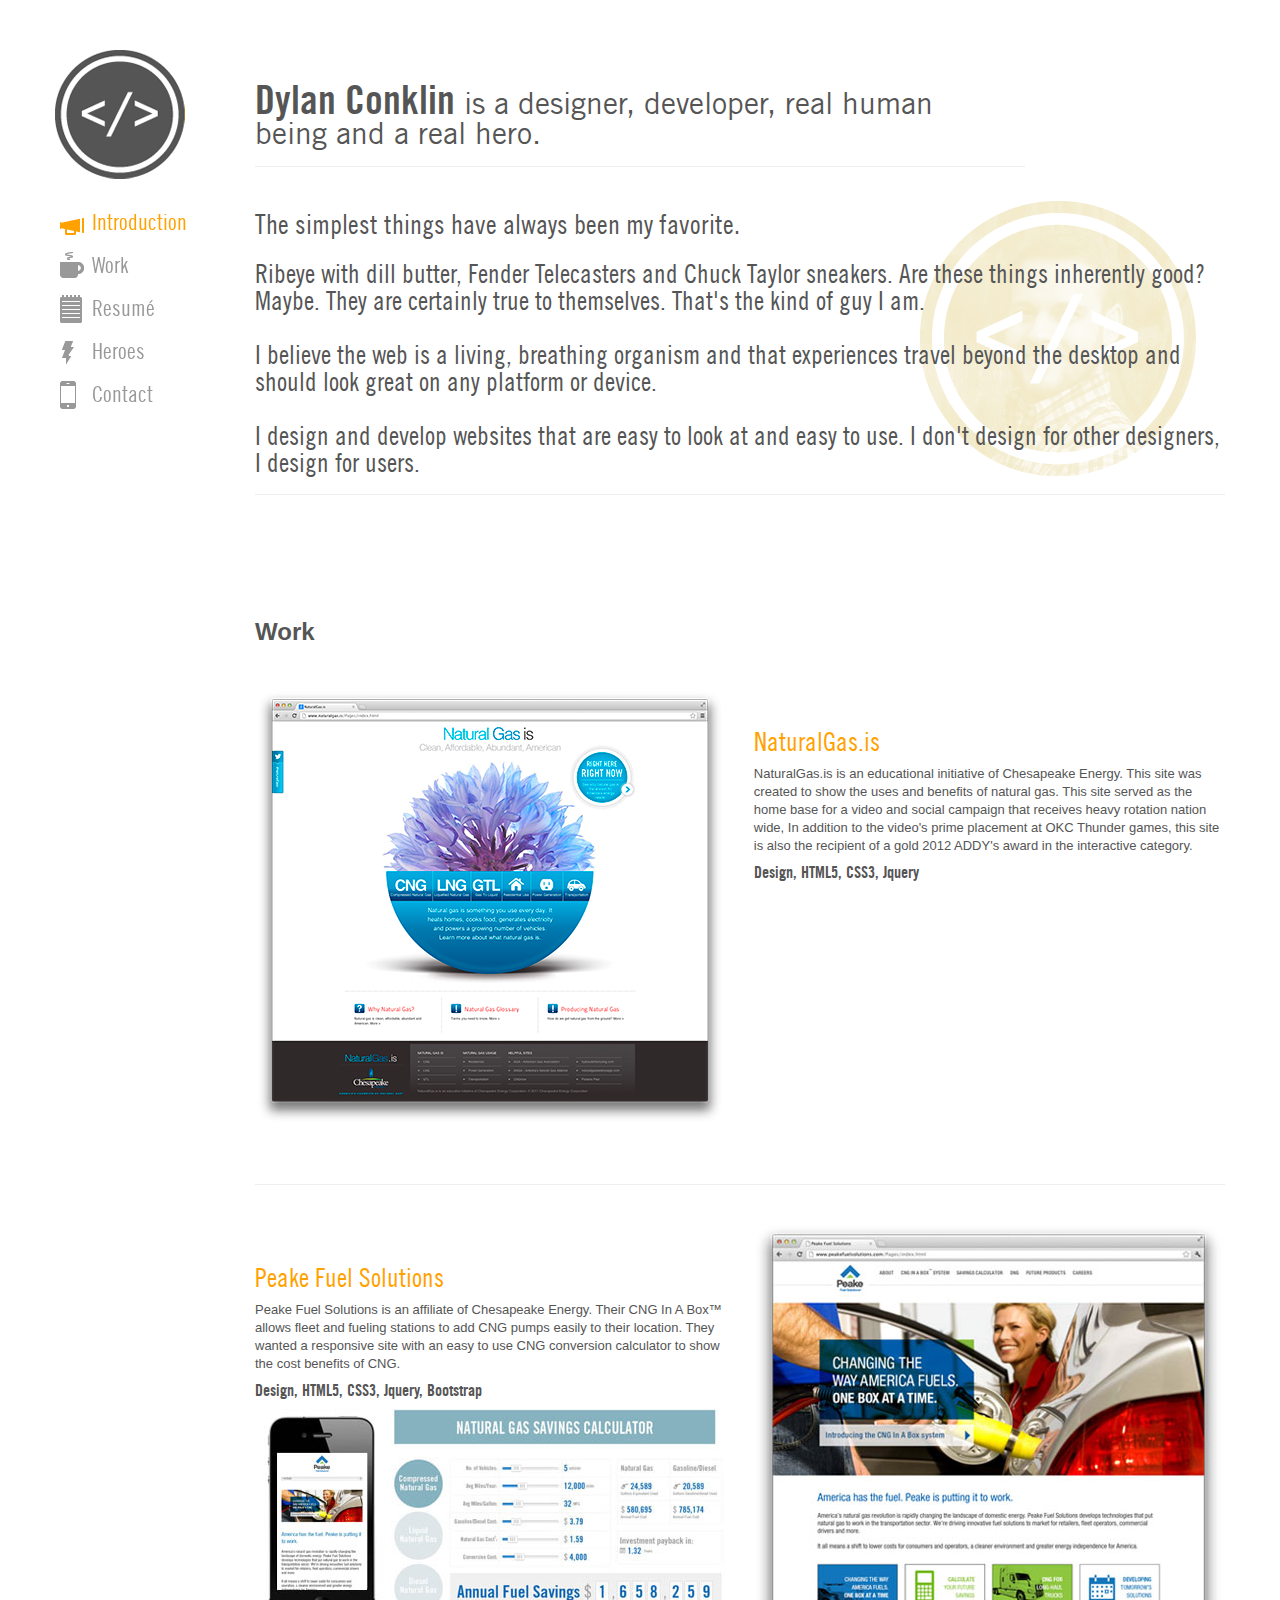
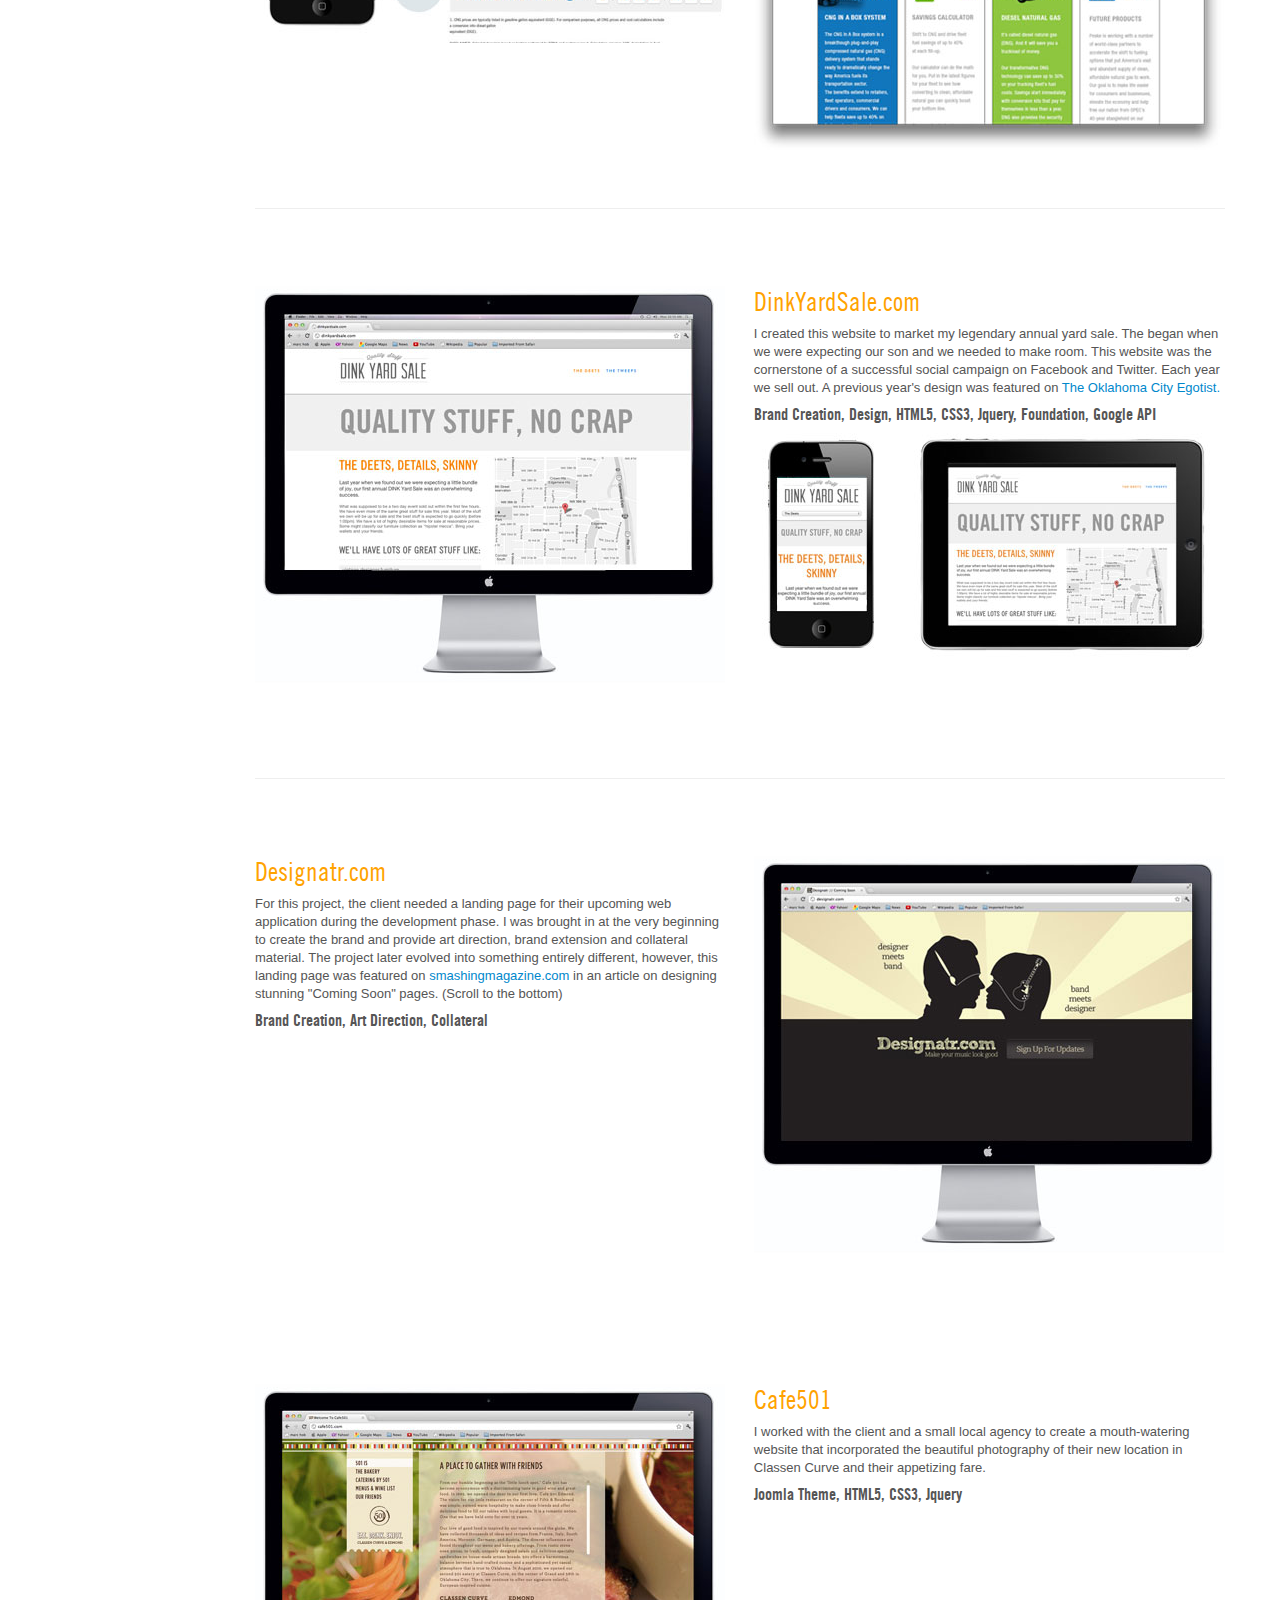
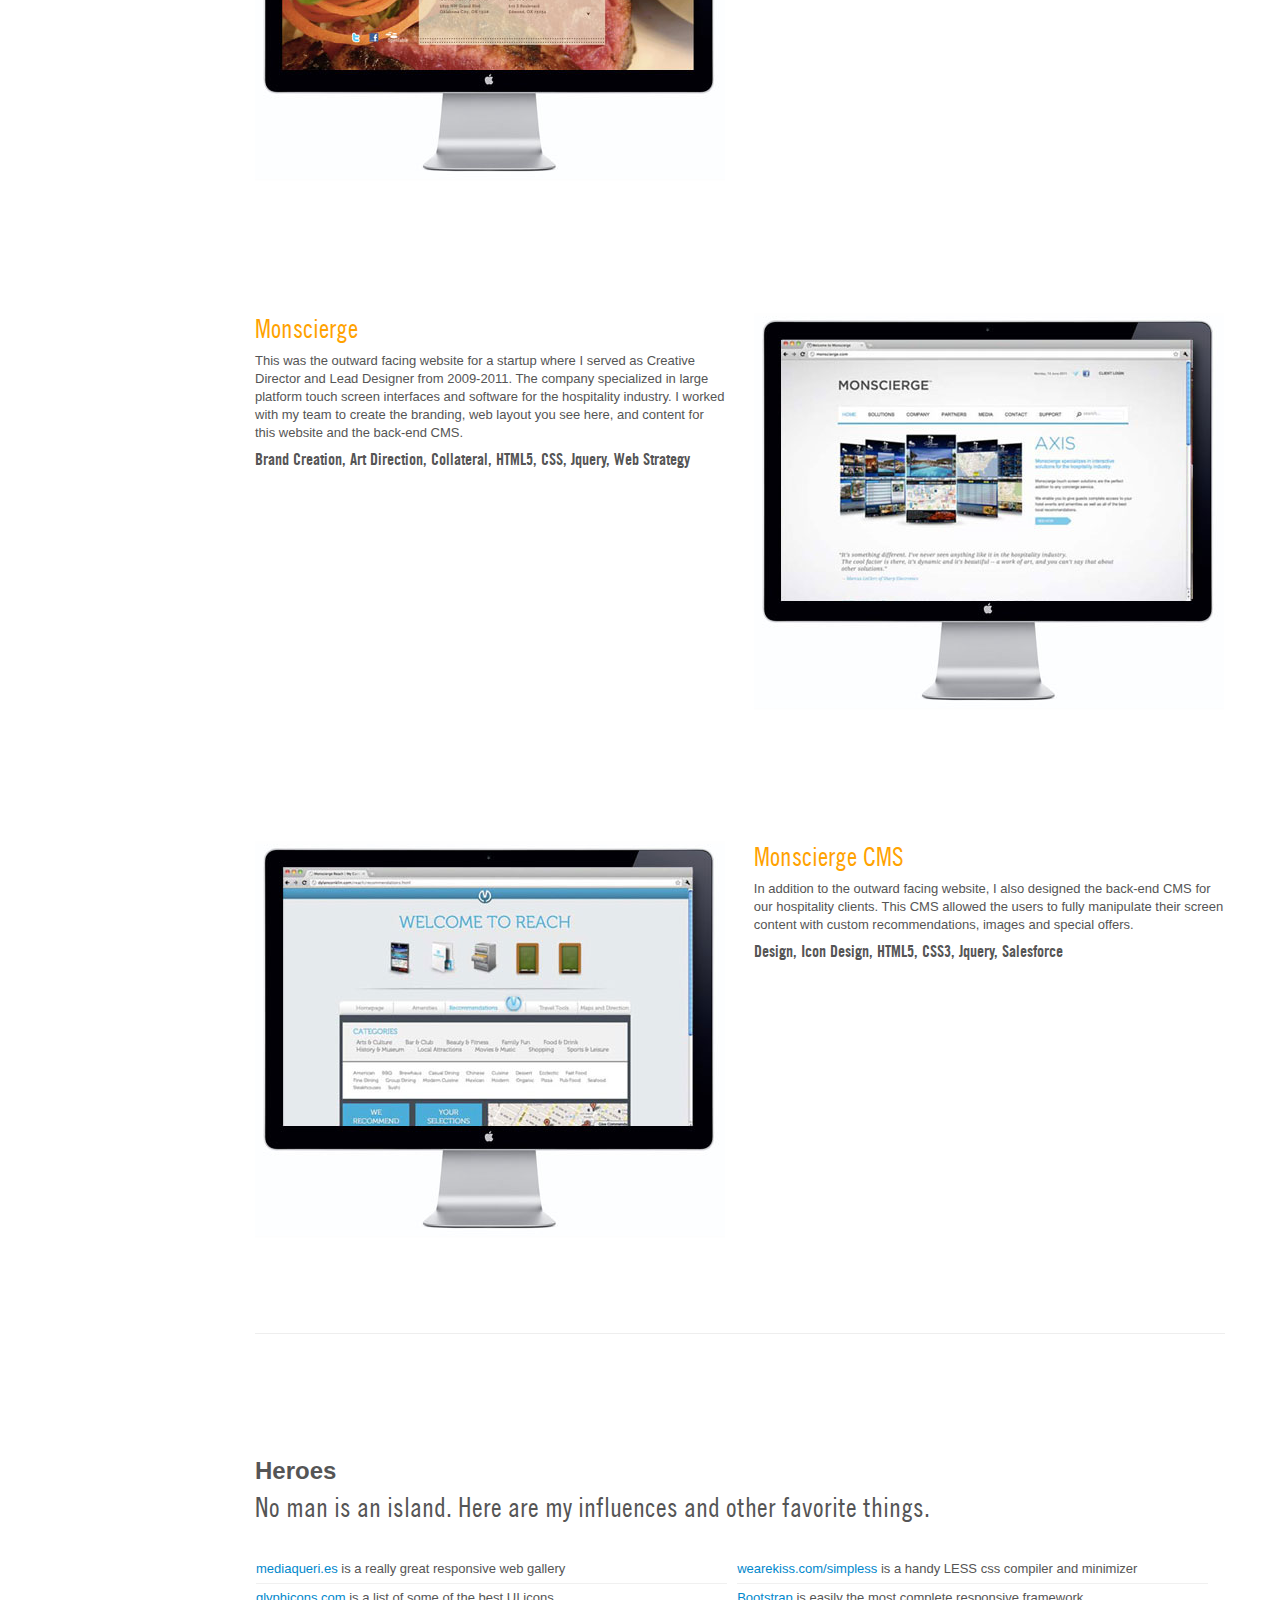
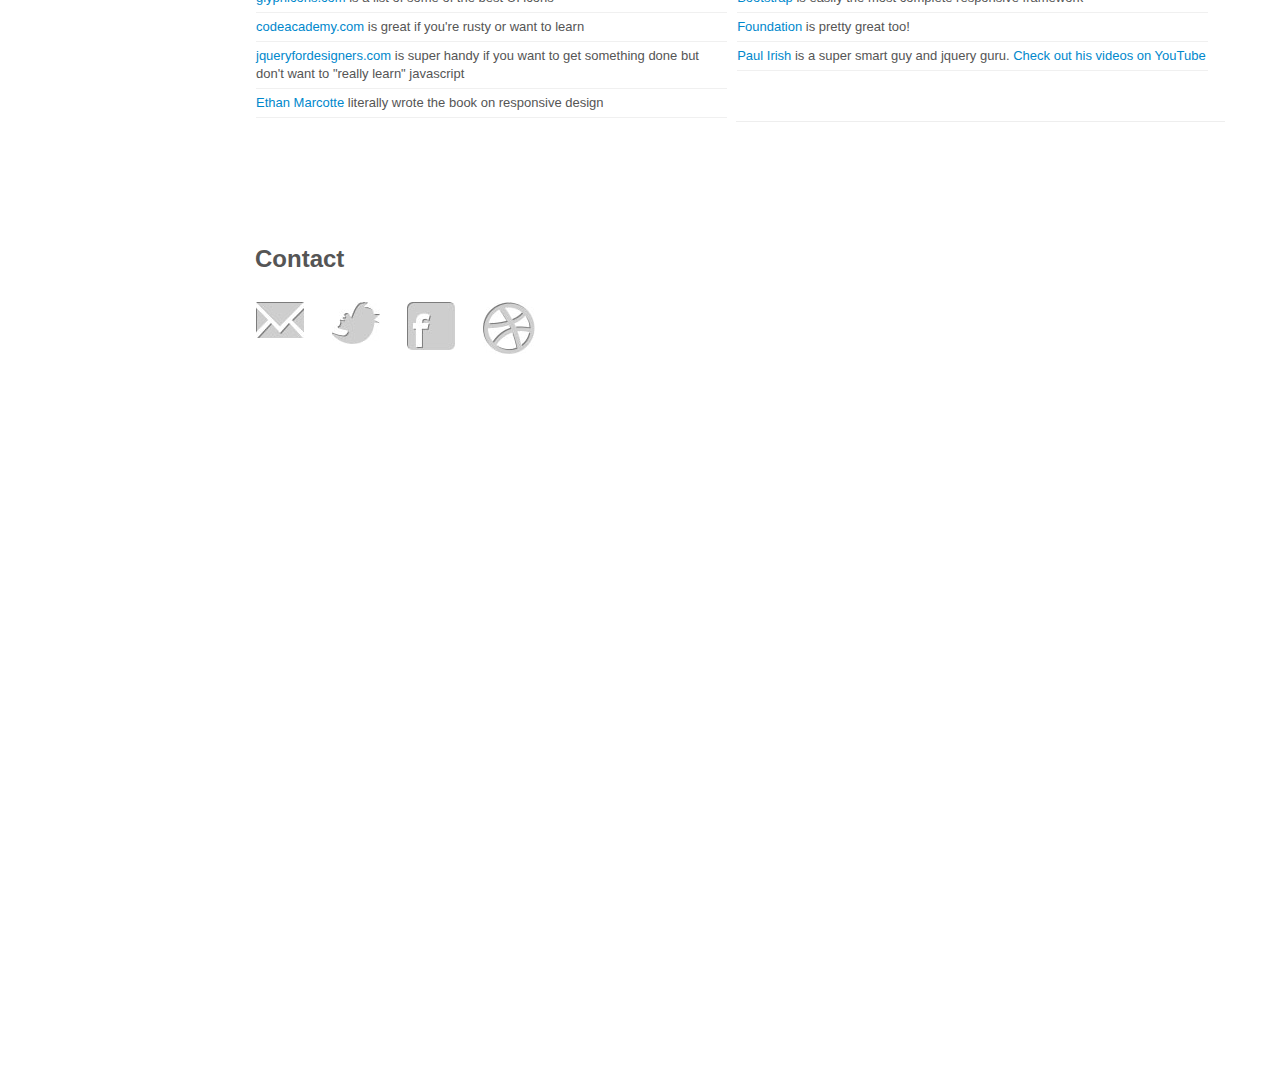
<file: index.html>
<html>
<head>
	<title>< Dylan Conklin /></title>
	<meta name="viewport" content="width=device-width, initial-scale=1.0">
	<!-- HTML5 shim, for IE6-8 support of HTML5 elements -->
	<!--[if lt IE 9]>
      	<script src="http://html5shim.googlecode.com/svn/trunk/html5.js"></script>
    <![endif]-->
    <link href="css/bootstrap.css" rel="stylesheet">
    <link href="css/bootstrap-responsive.css" rel="stylesheet">
    <link href="css/docs.css" rel="stylesheet">
    <link href="css/prettyify.css" rel="stylesheet">
</head>

<body data-spy="scroll">

<!-- header container
     ================================================== -->
<header class="container"> 
		<div id="header" class="row">
		<div class="mark span2">
			<h1 id="logo"><a href="#">logo</a></h1>
			<nav>
				<ul id="navigation">
					<li><a class="selected" href="#introduction"><i class="icon-introduction"></i>Introduction</a></li>
					<li><a href="#work"><i class="icon-work"></i>Work</a></li>
					<li><a href="img/dylanconklin_resume.pdf" target="_blank"><i class="icon-resume"></i>Resum&#233;</a></li>
					<!--<li><a href="#accolades"><i class="icon-accolades"></i>Merits</a></li>-->
					<li><a href="#heroes"><i class="icon-heroes"></i>Heroes</a></li>
					<li class="last"><a href="#contact"><i class="icon-contact"></i>Contact</a></li>
				</ul>
			</nav>
		</div>
	</div>
		<div class="row">
			<div class="span8 offset2">
				<h1><span class="masthead">Dylan Conklin</span> is a designer, developer, real human being and a real hero.</h1>
				<hr>
			</div>
		</div>
	</div>
</header>

<!-- end header container -->

<!-- main container
     ================================================== -->
<div id="main" class="container">
	<div class="row">
		<div class="span10 offset2">
			<section id="introduction">
				<h2>The simplest things have always been my favorite.</h2><br />
				
				<h3>Ribeye with dill butter, Fender Telecasters and Chuck Taylor sneakers. Are these things inherently good? Maybe. They are certainly true to themselves. That's the kind of guy I am.<br /><br />
					
					I believe the web is a living, breathing organism and that experiences travel beyond the desktop and should look great on any platform or device.<br /><br />
					
					I design and develop websites that are easy to look at and easy to use. I don't design for other designers, I design for users.</h3>
			</section>
			<hr>
		</div>
	</div>
	
	<div class="row">
		<div class="span10 offset2">
			<section id="work">
				<h1>Work</h1>
				<ul id="projects">
					<li id="naturalgas">
						<!-- image -->
						<div class="image">
							<img src="img/naturalgas.jpg" alt="">
						</div>
						<!-- .image -->	
								
						<!-- info -->
						<div class="info">
							<h3><a href="http://naturalgas.is">NaturalGas.is</a></h3>
							<p>NaturalGas.is is an educational initiative of Chesapeake Energy. This site was created to show the uses and benefits of natural gas. This site served as the home base for a video and social campaign that receives heavy rotation nation wide, In addition to the video's prime placement at OKC Thunder games, this site is also the recipient of a gold  2012 ADDY's award in the interactive category.</p>
							<p><span class="used">Design, HTML5, CSS3, Jquery</span></p>
						</div>
						<!-- .info -->
						
						<div class="clearfix"></div>
					</li>
					<hr>
					<li id="peake">
						<!-- image -->
						<div class="image">
							<img src="img/peake.jpg" alt="">
						</div>
						<!-- .image -->
				
						<!-- info -->
						<div class="info">
							<h3>Peake Fuel Solutions</h3>
							<p>Peake Fuel Solutions is an affiliate of Chesapeake Energy. Their CNG In A Box&trade; allows fleet and fueling stations to add CNG pumps easily to their location. They wanted a responsive site with an easy to use CNG conversion calculator to show the cost benefits of CNG.</p>
							<p><span class="used">Design, HTML5, CSS3, Jquery, Bootstrap</span></p>
						</div>
						<div class="sub-images left">
							<img src="img/peake2.jpg" />
						</div>
						<!-- .info -->
				
						<div class="clearfix"></div>
					</li>
					<hr>
		
					
					<li id="dink">
						<!-- image -->
						<div class="image">
							<img src="img/dink.jpg" alt="">
						</div>
						<!-- .image -->	
								
						<!-- info -->
						<div class="info">
							<h3><a href="http://dinkyardsale.com">DinkYardSale.com</a></h3>
							<p>I created this website to market my legendary annual yard sale. The began when we were expecting our son and we needed to make room. This website was the cornerstone of a successful social campaign on Facebook and Twitter. Each year we sell out. A previous year's design was featured on <a href="http://www.theokcegotist.com/news/local/2011/july/26/even-yards-sales-are-designed-well-okc">The Oklahoma City Egotist.</a></p>
							<p><span class="used">Brand Creation, Design, HTML5, CSS3, Jquery, Foundation, Google API</span></p>
						</div>
						<div class="sub-images right">
							<img src="img/dink2.jpg" />
						</div>
						<!-- .info -->
						
						<div class="clearfix"></div>
					</li>
					<hr>
					<li id="designatr">
						<!-- image -->
						<div class="image">
							<img src="img/designatr.jpg" alt="">
						</div>
						<!-- .image -->
				
						<!-- info -->
						<div class="info">
							<h3><a href="http://designatr.com">Designatr.com</a></h3>
							<p>For this project, the client needed a landing page for their upcoming web application during the development phase. I was brought in at the very beginning to create the brand and provide art direction, brand extension and collateral material. The project later evolved into something entirely different, however, this landing page was featured on <a href="http://www.smashingmagazine.com/2009/11/10/designing-coming-soon-pages/">smashingmagazine.com</a> in an article on designing stunning "Coming Soon" pages. (Scroll to the bottom)</p>
							<p><span class="used">Brand Creation, Art Direction, Collateral</span></p>
						</div>
						<!-- .info -->
				
						<div class="clearfix"></div>
					</li>
					
					<li id="cafe501">
						<!-- image -->
						<div class="image">
							<img src="img/cafe501.jpg" alt="">
						</div>
						<!-- .image -->	
								
						<!-- info -->
						<div class="info">
							<h3><a href="http://cafe501.com">Cafe501</a></h3>
							<p>I worked with the client and a small local agency to create a mouth-watering website that incorporated the beautiful photography of their new location in Classen Curve and their appetizing fare.</p>
							<p><span class="used">Joomla Theme, HTML5, CSS3, Jquery</span></p>
						</div>
						<!-- .info -->
						
						<div class="clearfix"></div>
					</li>
					
					<li id="monscierge">
						<!-- image -->
						<div class="image">
							<img src="img/monscierge.jpg" alt="">
						</div>
						<!-- .image -->
				
						<!-- info -->
						<div class="info">
							<h3><a href="http://monscierge.com">Monscierge</a></h3>
							<p>This was the outward facing website for a startup where I served as Creative Director and Lead Designer from 2009-2011. The company specialized in large platform touch screen interfaces and software for the hospitality industry. I worked with my team to create the branding, web layout you see here, and content for this website and the back-end CMS.</p>
							<p><span class="used">Brand Creation, Art Direction, Collateral, HTML5, CSS, Jquery, Web Strategy</span></p>
						</div>
						<!-- .info -->
				
						<div class="clearfix"></div>
					</li>
					
					<li id="monscierge2">
						<!-- image -->
						<div class="image">
							<img src="img/monscierge2.jpg" alt="">
						</div>
						<!-- .image -->	
								
						<!-- info -->
						<div class="info">
							<h3>Monscierge CMS</h3>
							<p>In addition to the outward facing website, I also designed the back-end CMS for our hospitality clients. This CMS allowed the users to fully manipulate their screen content with custom recommendations, images and special offers.</p>
							<p><span class="used">Design, Icon Design, HTML5, CSS3, Jquery, Salesforce</span></p>
						</div>
						<!-- .info -->
						
						<div class="clearfix"></div>
					</li>
					<hr>
				</ul>
				<div class="clear"></div>
			</section>
		</div>
	</div>
	
	<!--<div class="row">
		<div class="span10 offset2">
			<section id="resume">
				<h1>Resum&#233;</h1>
			</section>
			<hr>
		</div>
	</div>-->
	
	<!--<div class="row">
		<div class="span10 offset2">
			<section id="accolades">
				<h1>Merits</h1>
				<ul class="stack">
					<li><a href="http://naturalgas.is">NaturalGas.is was awarded a gold award in the 2012 ADDY's</li>
				</ul>
				<ul class="stack">
					<li>kfdjshgklsfdhug</li>
				</ul>
			</section>
			<hr>
		</div>
	</div>-->
	
	<div class="row">
		<div class="span10 offset2">
			<section id="heroes">
				<h1>Heroes</h1>
				<h2>No man is an island. Here are my influences and other favorite things.</h2>
				<ul class="stack">
					<li><a href="http://mediaqueri.es/" target="_blank">mediaqueri.es</a> is a really great responsive web gallery</li>
					<li><a href="http://glyphicons.com/" target="_blank">glyphicons.com</a> is a list of some of the best UI icons</li>
					<li><a href="http://www.codecademy.com/" target="_blank"> codeacademy.com</a> is great if you're rusty or want to learn</li>
					<li><a href="http://jqueryfordesigners.com/" target="_blank">jqueryfordesigners.com</a> is super handy if you want to get something done but don't want to "really learn" javascript</li>
					<li><a href="http://ethanmarcotte.com/" target="_blank">Ethan Marcotte</a> literally wrote the book on responsive design</li>
				</ul>
				<ul class="stack">
					<li><a href="http://wearekiss.com/simpless" target="_blank">wearekiss.com/simpless</a> is a handy LESS css compiler and minimizer</li>
					<li><a href="http://twitter.github.com/bootstrap/" target="_blank"> Bootstrap</a> is easily the most complete responsive framework</li>
					<li><a href="http://foundation.zurb.com/" target="_blank">Foundation</a> is pretty great too!</li>
					<li><a href="http://paulirish.com/" target="_blank">Paul Irish</a> is a super smart guy and jquery guru. <a href="http://www.youtube.com/user/paulirish?feature=results_main" target="_blank">Check out his videos on YouTube</a></li>
				</ul>
			</section>
			<hr>
		</div>
	</div>
	
	<div class="row">
		<div class="span10 offset2">
			<section id="contact">
				<h1>Contact</h1>
				<div id="email" class="social">
					<a href="mailto:dylan@dylanconklin.com">email</a>
				</div>
				<div id="twitter" class="social">
					<a href="http://twitter.com/zombie11">twitter</a>
				</div>
				<div id="facebook" class="social">
					<a href="http://www.facebook.com/dylan.conklin.520">facebook</a>
				</div>
				<div id="dribbble" class="social">
					<a href="http://dribbble.com/dylan-conklin">dribbble</a>
				</div>
			</section>
		</div>
	</div>
	
	<div class="row">
		<div class="span10 offset2">
			<section id="bottom"><!--empty--></section>
		</div>
	</div>
	
</div>

<!-- main container -->

<!-- Le javascript
    ================================================== -->
	<script src="js/bootstrap.js"></script>
	<script src="js/prettyify.js"></script>
	<script src="js/scrollspy.js"></script>
	<script src="js/plugins.js"></script>
	<script src="js/application.js"></script>
	
	<script src="js/libs/jquery-1.6.2.min.js"></script>
	<script src="js/jquery.viewport.js"></script>
	<script>

$(window).scroll(function () {
  var inview = '#' + $("#main section:in-viewport:first h1").parent().attr('id'),
      $link = $('nav a').filter('[hash=' + inview + ']');

  if ($link.length && !$link.is('.selected')) {
    $('nav a').removeClass('selected');
    $link.addClass('selected');
  }
});

</script>
	<script src="js/libs/jquery.actions.js"></script>
    
<!-- Analytics
    ================================================== -->
		<script type="text/javascript">
			var _gaq = _gaq || [];
 			 _gaq.push(['_setAccount', 'UA-32224514-1']);
 			 _gaq.push(['_trackPageview']);

  			(function() {
   			 var ga = document.createElement('script'); ga.type = 'text/javascript'; ga.async = true;
   			 ga.src = ('https:' == document.location.protocol ? 'https://ssl' : 'http://www') + '.google-analytics.com/ga.js';
    		 var s = document.getElementsByTagName('script')[0]; s.parentNode.insertBefore(ga, s);
  			})();

		</script>


</body>
</html>
</file>
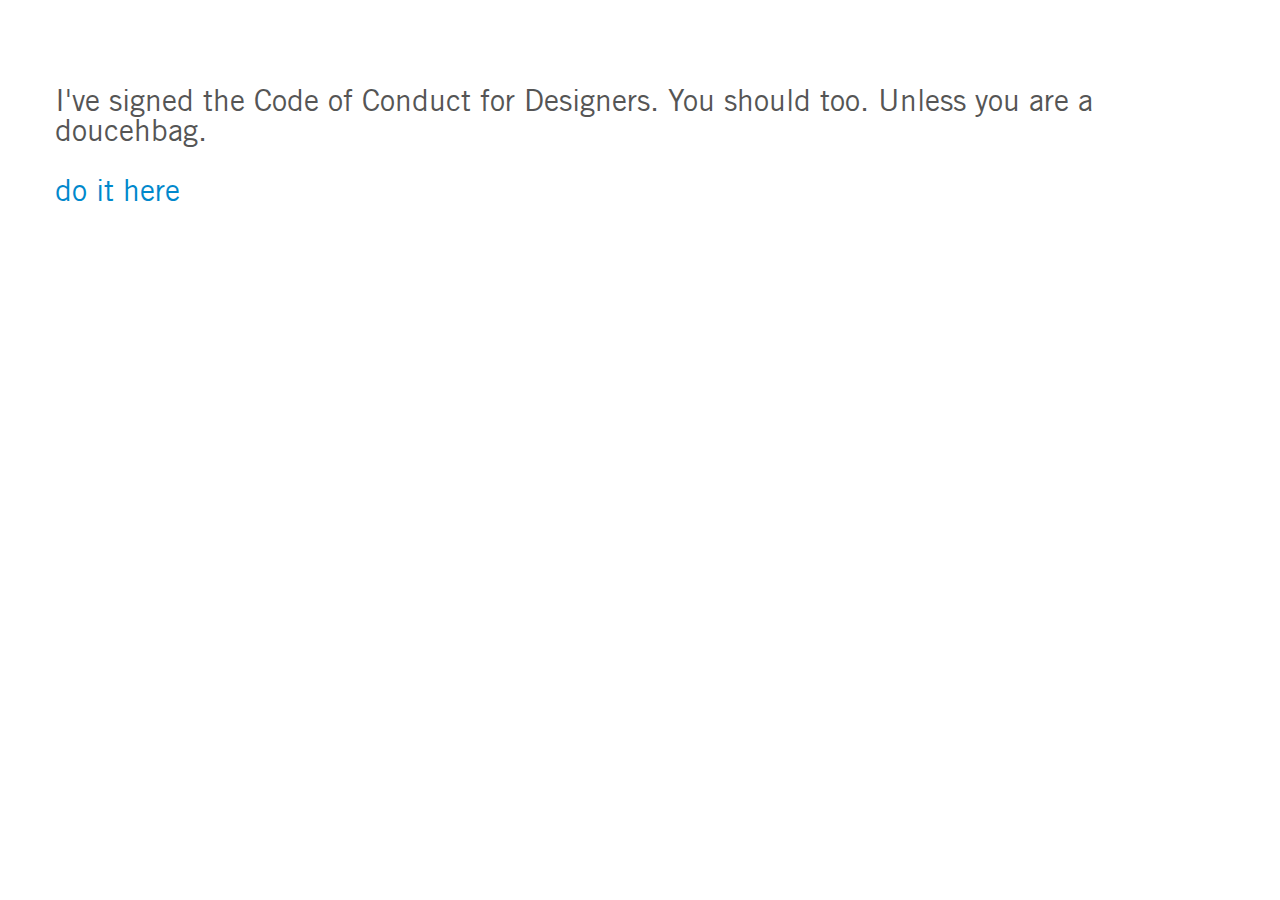
<file: pledge.html>
<html>
<head>
	<title>< Dylan Conklin /></title>
	<meta name="viewport" content="width=device-width, initial-scale=1.0">
	<!-- HTML5 shim, for IE6-8 support of HTML5 elements -->
	<!--[if lt IE 9]>
      	<script src="http://html5shim.googlecode.com/svn/trunk/html5.js"></script>
    <![endif]-->
    <link href="css/bootstrap.css" rel="stylesheet">
    <link href="css/bootstrap-responsive.css" rel="stylesheet">
    <link href="css/docs.css" rel="stylesheet">
    <link href="css/prettyify.css" rel="stylesheet">
</head>

<body data-spy="scroll">

<!-- header container
     ================================================== -->
<header class="container">
	<h1>I've signed the Code of Conduct for Designers. You should too. Unless you are a doucehbag.<br /><br />
	
	<a href="http://designproacademy.org/code-of-professional-conduct.htm">do it here</a></h1>
</header>

<!-- end header container -->

<!-- Le javascript
    ================================================== -->
	<script src="js/bootstrap.js"></script>
	<script src="js/prettyify.js"></script>
	<script src="js/scrollspy.js"></script>
	<script src="js/plugins.js"></script>
	<script src="js/application.js"></script>
	
	<script src="js/libs/jquery-1.6.2.min.js"></script>
	<script src="js/jquery.viewport.js"></script>
	<script>

$(window).scroll(function () {
  var inview = '#' + $("#main section:in-viewport:first h1").parent().attr('id'),
      $link = $('nav a').filter('[hash=' + inview + ']');

  if ($link.length && !$link.is('.selected')) {
    $('nav a').removeClass('selected');
    $link.addClass('selected');
  }
});

</script>
	<script src="js/libs/jquery.actions.js"></script>
    
<!-- Analytics
    ================================================== -->
		<script type="text/javascript">
			var _gaq = _gaq || [];
 			 _gaq.push(['_setAccount', 'UA-32224514-1']);
 			 _gaq.push(['_trackPageview']);

  			(function() {
   			 var ga = document.createElement('script'); ga.type = 'text/javascript'; ga.async = true;
   			 ga.src = ('https:' == document.location.protocol ? 'https://ssl' : 'http://www') + '.google-analytics.com/ga.js';
    		 var s = document.getElementsByTagName('script')[0]; s.parentNode.insertBefore(ga, s);
  			})();

		</script>


</body>
</html>
</file>
<file: css/prettyify.css>
.com { color: #93a1a1; }
.lit { color: #195f91; }
.pun, .opn, .clo { color: #93a1a1; }
.fun { color: #dc322f; }
.str, .atv { color: #D14; }
.kwd, .linenums .tag { color: #1e347b; }
.typ, .atn, .dec, .var { color: teal; }
.pln { color: #48484c; }

.prettyprint {
  padding: 8px;
  background-color: #f7f7f9;
  border: 1px solid #e1e1e8;
}
.prettyprint.linenums {
  -webkit-box-shadow: inset 40px 0 0 #fbfbfc, inset 41px 0 0 #ececf0;
     -moz-box-shadow: inset 40px 0 0 #fbfbfc, inset 41px 0 0 #ececf0;
          box-shadow: inset 40px 0 0 #fbfbfc, inset 41px 0 0 #ececf0;
}

/* Specify class=linenums on a pre to get line numbering */
ol.linenums {
  margin: 0 0 0 33px; /* IE indents via margin-left */
} 
ol.linenums li {
  padding-left: 12px;
  color: #bebec5;
  line-height: 18px;
  text-shadow: 0 1px 0 #fff;
}
</file>
<file: css/docs.css>
/* Add additional stylesheets below
-------------------------------------------------- */
/*
  Bootstrap's documentation styles
  Special styles for presenting Bootstrap's documentation and examples
*/


/* Body and structure
-------------------------------------------------- */

@font-face {
    font-family: 'TradeGothicLTStdBdCnNo.20';
    src: url('fonts/tradegothicltstd-bdcn20-webfont.eot');
    src: url('fonts/tradegothicltstd-bdcn20-webfont.eot?#iefix') format('embedded-opentype'),
         url('fonts/tradegothicltstd-bdcn20-webfont.woff') format('woff'),
         url('fonts/tradegothicltstd-bdcn20-webfont.ttf') format('truetype'),
         url('fonts/tradegothicltstd-bdcn20-webfont.svg#TradeGothicLTStdBdCnNo.20') format('svg');
    font-weight: normal;
    font-style: normal;

}

@font-face {
    font-family: 'TradeGothicLTStdRegular';
    src: url('fonts/tradegothicltstd-webfont.eot');
    src: url('fonts/tradegothicltstd-webfont.eot?#iefix') format('embedded-opentype'),
         url('fonts/tradegothicltstd-webfont.woff') format('woff'),
         url('fonts/tradegothicltstd-webfont.ttf') format('truetype'),
         url('fonts/tradegothicltstd-webfont.svg#TradeGothicLTStdRegular') format('svg');
    font-weight: normal;
    font-style: normal;

}

@font-face {
    font-family: 'TradeGothicLTStdBold';
    src: url('fonts/tradegothicltstd-bold-webfont.eot');
    src: url('fonts/tradegothicltstd-bold-webfont.eot?#iefix') format('embedded-opentype'),
         url('fonts/tradegothicltstd-bold-webfont.woff') format('woff'),
         url('fonts/tradegothicltstd-bold-webfont.ttf') format('truetype'),
         url('fonts/tradegothicltstd-bold-webfont.svg#TradeGothicLTStdBold') format('svg');
    font-weight: normal;
    font-style: normal;

}

@font-face {
    font-family: 'TradeGothicLTStdCnNo.18';
    src: url('fonts/tradegothicltstd-cn18-webfont.eot');
    src: url('fonts/tradegothicltstd-cn18-webfont.eot?#iefix') format('embedded-opentype'),
         url('fonts/tradegothicltstd-cn18-webfont.woff') format('woff'),
         url('fonts/tradegothicltstd-cn18-webfont.ttf') format('truetype'),
         url('fonts/tradegothicltstd-cn18-webfont.svg#TradeGothicLTStdCnNo.18') format('svg');
    font-weight: normal;
    font-style: normal;

}

body {
  position: relative;
  /*padding-top: 90px;*/
  background-color: #fff;
  color:#555;
  /*background-image: url(../img/grid-18px-masked.png);
  background-repeat: repeat-x;
  background-position: 0 40px;*/
}

header {
	position: relative;
}

header h1 {
	margin:85px 50px 0 0;
	padding:0;
	font-size: 30px;
	color:#555;
	line-height: 1em;
	font-weight: normal;
	font-family: 'TradeGothicLTStdRegular'; 
}

header h1 span.masthead {
	font-family: 'TradeGothicLTStdBdCnNo.20';
	font-weight: normal;
	font-size: 40px;
}

header h1 span.designer {
	font-weight: normal;
	font-size: 40px;
	text-transform: uppercase;
	font-weight: bold;
}

header p { display: inline;}

#header { position: relative; margin:0;}
#header .span2 {
	margin:0;
	clear:both;
}

ul#navigation {
	list-style: none;
	margin:0;
	padding: 0;
}

ul#navigation li a {
	margin:5px 0;
	display: block;
	padding:5px;
	font-size:22px;
	vertical-align: bottom;
	color:#999;
	font-family: 'TradeGothicLTStdCnNo.18';
	font-weight: normal;
}

ul#navigation li a:hover, ul#navigation a.selected {
	color:#ffa200;
	text-decoration: none;
}

.mark { 
	width:140px;
	position: fixed;
}

ul li {
	margin:0;
	padding: 0;
	list-style: none;
}

section {
	min-height:250px;
	padding-top:100px;
}

section#bottom {
	height: 500px;
}


#main h2, #main h3, #main h4 { font-weight: normal;}

#main h2, #main h3 { font-family: 'TradeGothicLTStdCnNo.18'; font-size:26px;}

section#introduction {
	background: url(../img/intro.png) bottom right no-repeat;
	padding-top:20px  !important;
}

ul.stack {
	float:left; 
	width: 48.571428571429%;
	margin-right: 2.857142857143%; 
	margin:30px 9px 0 1px; 
	padding:0;
}
ul.stack li { margin:5px 0; padding:0 0 5px; border-bottom: solid #f0f0f0 1px;}

.work-item {
	margin: 5px;
	float: left;
}

.work-item img {
	background: #f0f0f0;
	width: 250px;
	height:auto;
}

ul, ol, li {
	margin:0;
	padding:0;
}

div.info h3 a, div.info h3 {
	display: block;
	color:#FFA200;
	margin:0 0 10px 0;
}

span.used {
	font-size: 16px;
	font-family: 'TradeGothicLTStdBdCnNo.20';
}

div#main iframe, div#main img {
max-width: 100%;
}

.sub-images.right {
	width: 48.571428571429%;
	float:right;
}

.sub-images.left {
	width: 48.571428571429%;
	float:left;
}

.sub-images img.first {

}

ul#projects li {
	margin: 3em 0 4.5em;
}

ul#projects li div.image {
width: 48.571428571429%;
}

ul#projects li div.image {
position: relative;
float: left;
}

ul#projects li#peake div.image {
	float: right;
}

ul#projects li#designatr div.image {
	float: right;
}

ul#projects li#monscierge div.image {
	float: right;
}

ul#projects li#dink div.image {
	margin-right: 2.857142857143%;
}

ul#projects li#naturalgas div.image {
	margin-right: 2.857142857143%;
}

ul#projects li#cafe501 div.image {
	margin-right: 2.857142857143%;
}

ul#projects li#monscierge2 div.image {
	margin-right: 2.857142857143%;
}

ul#projects li#antitouch-lamp div.image {
float: right;
}

ul#projects li#dink div.info {
margin-top: 3em;
float:right;
margin-right:0;
}

ul#projects li#naturalgas div.info {
margin-top: 3em;
float:right;
margin-right:0;
}

ul#projects li#cafe501 div.info {
margin-top: 3em;
float:right;
margin-right:0;
}

ul#projects li#monscierge2 div.info {
margin-top: 3em;
float:right;
margin-right:0;
}

ul#projects li#antitouch-lamp div.info {
margin-top: 6em;
}

ul#projects li div.info {
	float: left;
	margin: 3em 0 0;
}

ul#projects li div.info {
	width: 48.571428571429%;
	margin-right: 2.857142857143%;
}

.social {
	float: left;
	margin-right:2.857142857143%;
	margin-top:25px;
}

#email a, #twitter a, #facebook a, #dribbble a {
	text-indent: -99999em;
	display: block;
}

#email { height:36px; width: 48px; margin-left:1px;}
#twitter { width:48px; height:42px;}
#facebook { width:48px; height:48px;}
#dribbble { width:52px; height:52px;}


#email a {
	width: 48px;
	background: url(../img/social.jpg) -223px -149px no-repeat;
	height: 36px;
	text-indent: -999999em;
}

#email a:hover {
	background-position: -312px -149px;
}

#twitter a {
	width: 48px;
	background: url(../img/social.jpg) -33px -145px no-repeat;
	height: 42px;
	text-indent: -999999em;
}

#twitter a:hover {
	background-position: -123px -145px;
}

#facebook a {
	width: 48px;
	background: url(../img/social.jpg) -223px -23px no-repeat;
	height: 48px;
	text-indent: -999999em;
}

#facebook a:hover {
	background-position: -308px -23px;
}

#dribbble a {
	width: 52px;
	background: url(../img/social.jpg) -37px -19px no-repeat;
	height: 52px;
	text-indent: -999999em;
}

#dribbble a:hover {
	background-position: -125px -19px;
}


.clear {
  clear: both;
  display: block;
  overflow: hidden;
  visibility: hidden;
  width: 0;
  height: 0;
}


/*-=============media queries===========*/

@media (max-width: 980px) {
	#header .mark {
		position:relative;
		width:100%;
	}
	
	nav { margin:0 auto; max-width:525px;}
	
	ul#navigation {
		list-style: none;
		margin: 0 auto;
		padding: 0;
	}
	
	ul#navigation li {
		float: left;
		display: inline;
		margin-right: 10px;
	}
	
	ul#navigation li a {
		padding: 0 !important; 
	}
	
	
	
	ul#navigation li.last {
		margin: 0;
	}
	
	.offset2 {
		margin-left: 0;
	}
	
	.span8, .span10 {
		width: 100% !important;
	}
	
	h1, h2, h3, h4, p {
		/*text-align: center;*/
		margin-left:0 !important;
		margin-right:0 !important;
	}
	
	header h1 {
	margin: 25px 0;
	font-size: 28px;
}
	
	h1#logo {
		margin: 25px auto 25px auto !important;
		padding: 0;
		text-indent: -9999px;
		width: 90px !important;
		height: 90px !important;
		position: relative;
		background: url(../img/mark.png) 0 -129px no-repeat !important;
	}

	h1#logo a {
		position: absolute;
		top: 0;
		left: 0;
		width: 90px !important;
		height: 90px !important;
		display: block;
		border: 0;
		background: transparent;
		overflow: hidden;
	}

	h1#logo .fake-hover {
		margin: 0;
		padding: 0;
		width: 90px !important;
		height: 90px !important;
		display: block;
		position: absolute;
		top: 0;
		left: 0;
		background: url(../img/mark.png) -90px -129px no-repeat !important;
	}
	
	section {
		min-height: 250px;
		padding-top: 50px;
	}
	
	section#bottom {
		height:0px;
	}
	
	
}

@media (max-width: 640px) {

	#main h2, #main h3 { font-weight: normal; font-size: 20px !important; line-height: 27px !important;}

	ul#navigation li a {
		font-size: 18px;
		padding:0;
		margin: 5px 0 !important;
		display: block;
		font-family: 'TradeGothicLTStdCnNo.18';
	}

	nav { margin:0 auto; max-width:340px;}
	ul#projects div {width: 100%;float:none; clear:both; margin:0;}
	ul#projects li#naturalgas div.image {
		margin-right:0;
	}
	
	ul#projects li div.image {
		position: relative;
		float: none;
	}
	
	ul#projects li div.image {
		width: 100%;
	}
	
	ul#projects li div.info {
		margin-top: 3em;
		float: none;
		margin-right: 0;
		width:100%;
	}
	
	ul#navigation li {
		float: left;
		display: inline;
		margin-right: 7px !important;
	}
	
	ul#navigation li.last {margin-right:0 !important;}
	
	[class^="icon-"],
	[class*=" icon-"] {
		display: none;
		visibility: hidden;
	}
	
	li a:hover i, li a.selected i, li a i {
		background:none;
	}
	
	[class^="icon-"]:last-child, [class*=" icon-"]:last-child {
		display: none;
		visibility: hidden;
	}
	
	section#introduction {
		background: none;
		padding-top: 20px !important;
	}
	
	ul.stack {
	width: 100% !important;
	margin:30px 9px 0 1px !important; 
	padding:0;
	}
}

/*==========icons===========*/

[class^="icon-"],
[class*=" icon-"] {
  display: inline-block;
  width: 32px;
  height: 28px;
  line-height: 14px;
  background-image: url("../img/02.png");
  background-position: 14px 14px;
  background-repeat: no-repeat;
  *margin-right: .3em;
}

li a:hover i, li a.selected i {
  background-image: url("../img/01.png");
}

.icon-introduction {
	background-position: -156px -628px;
}

.icon-work {
	background-position: -156px -202px;
}

.icon-resume {
	background-position: -397px -874px;
}

.icon-accolades {
	background-position: -350px -535px;
}

.icon-heroes {
	background-position: -160px -345px;
}

.icon-contact {
	background-position: -64px -201px;
}



/*=============end icons==========*/

h1#logo {
	margin: 50px 0 25px 0;
	padding: 0;
	text-indent: -9999px;
	width: 130px;
	height: 129px;
	position: relative;
	background: url(../img/mark.png) 0 0 no-repeat;
}

h1#logo a {
	position: absolute;
	top: 0;
	left: 0;
	width: 130px;
	height: 129px;
	display: block;
	border: 0;
	background: transparent;
	overflow: hidden;
}

h1#logo .fake-hover {
	margin: 0;
	padding: 0;
	width: 130px;
	height: 129px;
	display: block;
	position: absolute;
	top: 0;
	left: 0;
	background: url(../img/mark.png) -130px 0 no-repeat;
}

#nav-span {
	height: 10px;
	width: 100%;
	background: url(../img/nav-bg.jpg) repeat-x;
	margin:-24px 0 24px 0;
}


/* Tweak navbar brand link to be super sleek
-------------------------------------------------- */
.navbar-fixed-top .brand {
  padding-right: 0;
  padding-left: 0;
  margin-left: 20px;
  float: right;
  font-weight: bold;
  color: #000;
  text-shadow: 0 1px 0 rgba(255,255,255,.1), 0 0 30px rgba(255,255,255,.125);
  -webkit-transition: all .2s linear;
     -moz-transition: all .2s linear;
          transition: all .2s linear;
}
.navbar-fixed-top .brand:hover {
  text-decoration: none;
}


/* Space out sub-sections more
-------------------------------------------------- */
/* Faded out hr */
hr.soften {
  height: 1px;
  margin: 54px 0;
  background-image: -webkit-linear-gradient(left, rgba(0,0,0,0), rgba(0,0,0,.1), rgba(0,0,0,0));
  background-image:    -moz-linear-gradient(left, rgba(0,0,0,0), rgba(0,0,0,.1), rgba(0,0,0,0));
  background-image:     -ms-linear-gradient(left, rgba(0,0,0,0), rgba(0,0,0,.1), rgba(0,0,0,0));
  background-image:      -o-linear-gradient(left, rgba(0,0,0,0), rgba(0,0,0,.1), rgba(0,0,0,0));
  border: 0;
}


/* Jumbotrons
-------------------------------------------------- */
.jumbotron {
  position: relative;
}
.jumbotron h1 {
  margin-bottom: 9px;
  font-size: 81px;
  font-weight: bold;
  letter-spacing: -1px;
  line-height: 1;
}
.jumbotron p {
  margin-bottom: 18px;
  font-weight: 300;
}
.jumbotron .btn-large {
  font-size: 20px;
  font-weight: normal;
  padding: 14px 24px;
  margin-right: 10px;
  -webkit-border-radius: 6px;
     -moz-border-radius: 6px;
          border-radius: 6px;
}
.jumbotron .btn-large small {
  font-size: 14px;
}

/* Masthead (docs home) */
.masthead {
  padding-top: 36px;
  margin-bottom: 72px;
}
.masthead h1,
.masthead p {
  text-align: center;
}
.masthead h1 {
  margin-bottom: 18px;
}
.masthead p {
  margin-left: 5%;
  margin-right: 5%;
  font-size: 30px;
  line-height: 36px;
}


/* Specific jumbotrons
------------------------- */
/* supporting docs pages */
.subhead {
  padding-bottom: 0;
  margin-bottom: 9px;
}
.subhead h1 {
  font-size: 54px;
}

/* Subnav */
.subnav {
  width: 100%;
  height: 36px;
  background-color: #eeeeee; /* Old browsers */
  background-repeat: repeat-x; /* Repeat the gradient */
  background-image: -moz-linear-gradient(top, #f5f5f5 0%, #eeeeee 100%); /* FF3.6+ */
  background-image: -webkit-gradient(linear, left top, left bottom, color-stop(0%,#f5f5f5), color-stop(100%,#eeeeee)); /* Chrome,Safari4+ */
  background-image: -webkit-linear-gradient(top, #f5f5f5 0%,#eeeeee 100%); /* Chrome 10+,Safari 5.1+ */
  background-image: -ms-linear-gradient(top, #f5f5f5 0%,#eeeeee 100%); /* IE10+ */
  background-image: -o-linear-gradient(top, #f5f5f5 0%,#eeeeee 100%); /* Opera 11.10+ */
  filter: progid:DXImageTransform.Microsoft.gradient( startColorstr='#f5f5f5', endColorstr='#eeeeee',GradientType=0 ); /* IE6-9 */
  background-image: linear-gradient(top, #f5f5f5 0%,#eeeeee 100%); /* W3C */
  border: 1px solid #e5e5e5;
  -webkit-border-radius: 4px;
     -moz-border-radius: 4px;
          border-radius: 4px;
}
.subnav .nav {
  margin-bottom: 0;
}
.subnav .nav > li > a {
  margin: 0;
  padding-top:    11px;
  padding-bottom: 11px;
  border-left: 1px solid #f5f5f5;
  border-right: 1px solid #e5e5e5;
  -webkit-border-radius: 0;
     -moz-border-radius: 0;
          border-radius: 0;
}
.subnav .nav > .active > a,
.subnav .nav > .active > a:hover {
  padding-left: 13px;
  color: #777;
  background-color: #e9e9e9;
  border-right-color: #ddd;
  border-left: 0;
  -webkit-box-shadow: inset 0 3px 5px rgba(0,0,0,.05);
     -moz-box-shadow: inset 0 3px 5px rgba(0,0,0,.05);
          box-shadow: inset 0 3px 5px rgba(0,0,0,.05);
}
.subnav .nav > .active > a .caret,
.subnav .nav > .active > a:hover .caret {
  border-top-color: #777;
}
.subnav .nav > li:first-child > a,
.subnav .nav > li:first-child > a:hover {
  border-left: 0;
  padding-left: 12px;
  -webkit-border-radius: 4px 0 0 4px;
     -moz-border-radius: 4px 0 0 4px;
          border-radius: 4px 0 0 4px;
}
.subnav .nav > li:last-child > a {
  border-right: 0;
}
.subnav .dropdown-menu {
  -webkit-border-radius: 0 0 4px 4px;
     -moz-border-radius: 0 0 4px 4px;
          border-radius: 0 0 4px 4px;
}

/* Fixed subnav on scroll, but only for 980px and up (sorry IE!) */
@media (min-width: 980px) {
  .subnav-fixed {
    position: fixed;
    top: 40px;
    left: 0;
    right: 0;
    z-index: 1020; /* 10 less than .navbar-fixed to prevent any overlap */
    border-color: #d5d5d5;
    border-width: 0 0 1px; /* drop the border on the fixed edges */
    -webkit-border-radius: 0;
       -moz-border-radius: 0;
            border-radius: 0;
    -webkit-box-shadow: inset 0 1px 0 #fff, 0 1px 5px rgba(0,0,0,.1);
       -moz-box-shadow: inset 0 1px 0 #fff, 0 1px 5px rgba(0,0,0,.1);
            box-shadow: inset 0 1px 0 #fff, 0 1px 5px rgba(0,0,0,.1);
    filter: progid:DXImageTransform.Microsoft.gradient(enabled=false); /* IE6-9 */
  }
  .subnav-fixed .nav {
    width: 938px;
    margin: 0 auto;
    padding: 0 1px;
  }
  .subnav .nav > li:first-child > a,
  .subnav .nav > li:first-child > a:hover {
    -webkit-border-radius: 0;
       -moz-border-radius: 0;
            border-radius: 0;
  }
}


/* Quick links
-------------------------------------------------- */
.bs-links {
  margin: 36px 0;
}
.quick-links {
  min-height: 30px;
  margin: 0;
  padding: 5px 20px;
  list-style: none;
  text-align: center;
  overflow: hidden;
}
.quick-links:first-child {
  min-height: 0;
}
.quick-links li {
  display: inline;
  margin: 0 8px;
  color: #999;
}
.quick-links .github-btn,
.quick-links .tweet-btn,
.quick-links .follow-btn {
  position: relative;
  top: 5px;
}


/* Marketing section of Overview
-------------------------------------------------- */
.marketing .row {
  margin-bottom: 9px;
}
.marketing h1 {
  margin: 36px 0 27px;
  font-size: 40px;
  font-weight: 300;
  text-align: center;
}
.marketing h2,
.marketing h3 {
  font-weight: 300;
}
.marketing h2 {
  font-size: 22px;
}
.marketing p {
  margin-right: 10px;
}
.marketing .bs-icon {
  float: left;
  margin: 7px 10px 0 0;
  opacity: .8;
}
.marketing .small-bs-icon {
  float: left;
  margin: 4px 5px 0 0;
}



/* Footer
-------------------------------------------------- */
.footer {
  margin-top: 45px;
  padding: 35px 0 36px;
  border-top: 1px solid #e5e5e5;
}
.footer p {
  margin-bottom: 0;
  color: #555;
}



/* Special grid styles
-------------------------------------------------- */
.show-grid {
  margin-top: 10px;
  margin-bottom: 20px;
}
.show-grid [class*="span"] {
  background-color: #eee;
  text-align: center;
  -webkit-border-radius: 3px;
     -moz-border-radius: 3px;
          border-radius: 3px;
  min-height: 30px;
  line-height: 30px;
}
.show-grid:hover [class*="span"] {
  background: #ddd;
}
.show-grid .show-grid {
  margin-top: 0;
  margin-bottom: 0;
}
.show-grid .show-grid [class*="span"] {
  background-color: #ccc;
}


/* Render mini layout previews
-------------------------------------------------- */
.mini-layout {
  border: 1px solid #ddd;
  -webkit-border-radius: 6px;
     -moz-border-radius: 6px;
          border-radius: 6px;
  -webkit-box-shadow: 0 1px 2px rgba(0,0,0,.075);
     -moz-box-shadow: 0 1px 2px rgba(0,0,0,.075);
          box-shadow: 0 1px 2px rgba(0,0,0,.075);
}
.mini-layout {
  height: 240px;
  margin-bottom: 20px;
  padding: 9px;
}
.mini-layout div {
  -webkit-border-radius: 3px;
     -moz-border-radius: 3px;
          border-radius: 3px;
}
.mini-layout .mini-layout-body {
  background-color: #dceaf4;
  margin: 0 auto;
  width: 70%;
  height: 240px;
}
.mini-layout.fluid .mini-layout-sidebar,
.mini-layout.fluid .mini-layout-header,
.mini-layout.fluid .mini-layout-body {
  float: left;
}
.mini-layout.fluid .mini-layout-sidebar {
  background-color: #bbd8e9;
  width: 20%;
  height: 240px;
}
.mini-layout.fluid .mini-layout-body {
  width: 77.5%;
  margin-left: 2.5%;
}


/* Popover docs
-------------------------------------------------- */
.popover-well {
  min-height: 160px;
}
.popover-well .popover {
  display: block;
}
.popover-well .popover-wrapper {
  width: 50%;
  height: 160px;
  float: left;
  margin-left: 55px;
  position: relative;
}
.popover-well .popover-menu-wrapper {
  height: 80px;
}
.large-bird {
  margin: 5px 0 0 310px;
  opacity: .1;
}


/* Download page
-------------------------------------------------- */
.download .page-header {
  margin-top: 36px;
}
.page-header .toggle-all {
  margin-top: 5px;
}

/* Space out h3s when following a section */
.download h3 {
  margin-bottom: 5px;
}
.download-builder input + h3,
.download-builder .checkbox + h3 {
  margin-top: 9px;
}

/* Fields for variables */
.download-builder input[type=text] {
  margin-bottom: 9px;
  font-family: Menlo, Monaco, "Courier New", monospace;
  font-size: 12px;
  color: #d14;
}
.download-builder input[type=text]:focus {
  background-color: #fff;
}

/* Custom, larger checkbox labels */
.download .checkbox {
  padding: 6px 10px 6px 25px;
  color: #555;
  background-color: #f9f9f9;
  -webkit-border-radius: 3px;
     -moz-border-radius: 3px;
          border-radius: 3px;
  cursor: pointer;
}
.download .checkbox:hover {
  color: #333;
  background-color: #f5f5f5;
}
.download .checkbox small {
  font-size: 12px;
  color: #777;
}

/* Variables section */
#variables label {
  margin-bottom: 0;
}

/* Giant download button */
.download-btn {
  margin: 36px 0 108px;
}
#download p,
#download h4 {
  max-width: 50%;
  margin: 0 auto;
  color: #999;
  text-align: center;
}
#download h4 {
  margin-bottom: 0;
}
#download p {
  margin-bottom: 18px;
}
.download-btn .btn {
  display: block;
  width: auto;
  padding: 19px 24px;
  margin-bottom: 27px;
  font-size: 30px;
  line-height: 1;
  text-align: center;
  -webkit-border-radius: 6px;
     -moz-border-radius: 6px;
          border-radius: 6px;
}



/* Color swatches on LESS docs page
-------------------------------------------------- */
/* Sets the width of the td */
.swatch-col {
  width: 30px;
}
/* Le swatch */
.swatch {
  display: inline-block;
  width: 30px;
  height: 20px;
  margin: -6px 0;
  -webkit-border-radius: 3px;
     -moz-border-radius: 3px;
          border-radius: 3px;
}
/* For white swatches, give a border */
.swatch-bordered {
  width: 28px;
  height: 18px;
  border: 1px solid #eee;
}


/* Misc
-------------------------------------------------- */

/* Make tables spaced out a bit more */
h2 + table,
h3 + table,
h4 + table,
h2 + .row {
  margin-top: 5px;
}

/* Example sites showcase */
.example-sites img {
  max-width: 100%;
  margin: 0 auto;
}
.marketing-byline {
  margin: -18px 0 27px;
  font-size: 18px;
  font-weight: 300;
  line-height: 24px;
  color: #999;
  text-align: center;
}

.scrollspy-example {
  height: 200px;
  overflow: auto;
  position: relative;
}

/* Remove bottom margin on example forms in wells */
form.well {
  padding: 14px;
}

/* Tighten up spacing */
.well hr {
  margin: 18px 0;
}

/* Fake the :focus state to demo it */
.focused {
  border-color: rgba(82,168,236,.8);
  -webkit-box-shadow: inset 0 1px 3px rgba(0,0,0,.1), 0 0 8px rgba(82,168,236,.6);
     -moz-box-shadow: inset 0 1px 3px rgba(0,0,0,.1), 0 0 8px rgba(82,168,236,.6);
          box-shadow: inset 0 1px 3px rgba(0,0,0,.1), 0 0 8px rgba(82,168,236,.6);
  outline: 0;
}

/* For input sizes, make them display block */
.docs-input-sizes select,
.docs-input-sizes input[type=text] {
  display: block;
  margin-bottom: 9px;
}

/* Icons
------------------------- */
.the-icons {
  margin-left: 0;
  list-style: none;
}
.the-icons i:hover {
  background-color: rgba(255,0,0,.25);
}

/* Eaxmples page
------------------------- */
.bootstrap-examples .thumbnail {
  margin-bottom: 9px;
  background-color: #fff;
}

/* Responsive table
------------------------- */
.responsive-utilities th small {
  display: block;
  font-weight: normal;
  color: #999;
}
.responsive-utilities tbody th {
  font-weight: normal;
}
.responsive-utilities td {
  text-align: center;
}
.responsive-utilities td.is-visible {
  color: #468847;
  background-color: #dff0d8 !important;
}
.responsive-utilities td.is-hidden {
  color: #ccc;
  background-color: #f9f9f9 !important;
}

/* Responsive tests
------------------------- */
.responsive-utilities-test {
  margin-top: 5px;
  margin-left: 0;
  list-style: none;
  overflow: hidden; /* clear floats */
}
.responsive-utilities-test li {
  position: relative;
  float: left;
  width: 25%;
  height: 43px;
  font-size: 14px;
  font-weight: bold;
  line-height: 43px;
  color: #999;
  text-align: center;
  border: 1px solid #ddd;
  -webkit-border-radius: 4px;
     -moz-border-radius: 4px;
          border-radius: 4px;
}
.responsive-utilities-test li + li {
  margin-left: 10px;
}
.responsive-utilities-test span {
  position: absolute;
  top:    -1px;
  left:   -1px;
  right:  -1px;
  bottom: -1px;
  -webkit-border-radius: 4px;
     -moz-border-radius: 4px;
          border-radius: 4px;
}
.responsive-utilities-test span {
  color: #468847;
  background-color: #dff0d8;
  border: 1px solid #d6e9c6;
}


/* Responsive Docs
-------------------------------------------------- */
@media (max-width: 480px) {

  /* Reduce padding above jumbotron */
  body {
    padding-top: 70px;
  }
  
  #header { position: relative;}



  /* Change up some type stuff */
  h2 {
    margin-top: 27px;
  }
  h2 small {
    display: block;
    line-height: 18px;
  }
  h3 {
    margin-top: 18px;
  }

  /* Adjust the jumbotron */
  .jumbotron h1,
  .jumbotron p {
    text-align: center;
    margin-right: 0;
  }
  .jumbotron h1 {
    font-size: 45px;
    margin-right: 0;
  }
  .jumbotron p {
    margin-right: 0;
    margin-left: 0;
    font-size: 18px;
    line-height: 24px;
  }
  .jumbotron .btn {
    display: block;
    font-size: 18px;
    padding: 10px 14px;
    margin: 0 auto 10px;
  }
  /* Masthead (home page jumbotron) */
  .masthead {
    padding-top: 0;
  }

  /* Don't space out quick links so much */
  .quick-links {
    margin: 40px 0 0;
  }
  /* hide the bullets on mobile since our horizontal space is limited */
  .quick-links .divider {
    display: none;
  }

  /* center example sites */
  .example-sites {
    margin-left: 0;
  }
  .example-sites > li {
    float: none;
    display: block;
    max-width: 280px;
    margin: 0 auto 18px;
    text-align: center;
  }
  .example-sites .thumbnail > img {
    max-width: 270px;
  }

  table code {
    white-space: normal;
    word-wrap: break-word;
    word-break: break-all;
  }

  /* Modal example */
  .modal-example .modal {
    position: relative;
    top: auto;
    right: auto;
    bottom: auto;
    left: auto;
  }

}


@media (max-width: 768px) {

  /* Remove any padding from the body */
  body {
    padding-top: 0;
  }

  /* Jumbotron buttons */
  .jumbotron .btn {
    margin-bottom: 10px;
  }

  /* Subnav */
  .subnav {
    position: static;
    top: auto;
    z-index: auto;
    width: auto;
    height: auto;
    background: #fff; /* whole background property since we use a background-image for gradient */
    -webkit-box-shadow: none;
       -moz-box-shadow: none;
            box-shadow: none;
  }
  .subnav .nav > li {
    float: none;
  }
  .subnav .nav > li > a {
    border: 0;
  }
  .subnav .nav > li + li > a {
    border-top: 1px solid #e5e5e5;
  }
  .subnav .nav > li:first-child > a,
  .subnav .nav > li:first-child > a:hover {
      -webkit-border-radius: 4px 4px 0 0;
         -moz-border-radius: 4px 4px 0 0;
              border-radius: 4px 4px 0 0;
  }

  /* Popovers */
  .large-bird {
    display: none;
  }
  .popover-well .popover-wrapper {
    margin-left: 0;
  }

  /* Space out the show-grid examples */
  .show-grid [class*="span"] {
    margin-bottom: 5px;
  }

  /* Unfloat the back to top link in footer */
  .footer .pull-right {
    float: none;
  }
  .footer p {
    margin-bottom: 9px;
  }

}


@media (min-width: 480px) and (max-width: 768px) {

  /* Scale down the jumbotron content */
  .jumbotron h1 {
    font-size: 54px;
  }
  .jumbotron p {
    margin-right: 0;
    margin-left: 0;
  }

}


@media (min-width: 768px) and (max-width: 980px) {

  /* Remove any padding from the body */
  body {
    padding-top: 0;
  }

  /* Scale down the jumbotron content */
  .jumbotron h1 {
    font-size: 72px;
  }

}


@media (max-width: 980px) {

  /* Unfloat brand */
  .navbar-fixed-top .brand {
    float: left;
    margin-left: 0;
    padding-left: 10px;
    padding-right: 10px;
  }

  /* Inline-block quick links for more spacing */
  .quick-links li {
    display: inline-block;
    margin: 5px;
  }

}


/* LARGE DESKTOP SCREENS */
@media (min-width: 1210px) {

  /* Update subnav container */
  .subnav-fixed .nav {
    width: 1168px; /* 2px less to account for left/right borders being removed when in fixed mode */
  }

}
</file>
